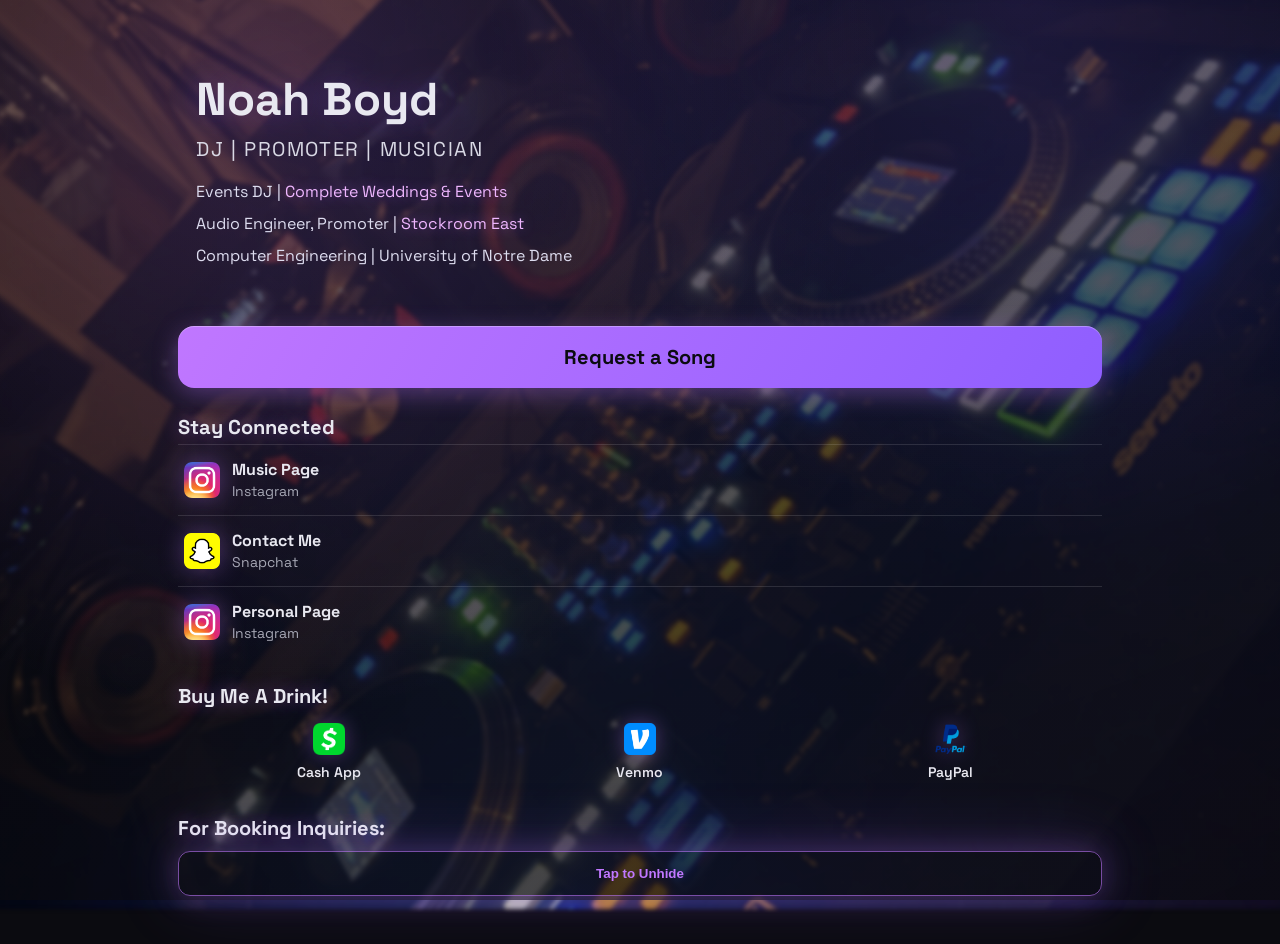
<file: index.html>
<!DOCTYPE html>
<html lang="en">
<head>
  <meta charset="UTF-8">
  <meta name="viewport" content="width=device-width, initial-scale=1.0">
  <title>Noah Boyd | DJ Bookings</title>
  <link rel="preconnect" href="https://fonts.googleapis.com">
  <link rel="preconnect" href="https://fonts.gstatic.com" crossorigin>
  <link href="https://fonts.googleapis.com/css2?family=Space+Grotesk:wght@400;600;700&display=swap" rel="stylesheet">
  <link rel="stylesheet" href="styles.css">
</head>
<body>
  <div class="page-shell">
    <header class="hero">
      <div class="hero__content">
        <h1 class="hero__title">Noah Boyd</h1>
        <p class="hero__tagline">DJ | Promoter | Musician</p>
        <div class="hero__details">
          <p class="hero__detail">Events DJ | <a class="hero__detail--link" href="https://completewedo.com" target="_blank" rel="noreferrer">Complete Weddings &amp; Events</a></p>
          <p class="hero__detail">Audio Engineer, Promoter | <a class="hero__detail--link" href="https://www.stockroomeast.com" target="_blank" rel="noreferrer">Stockroom East</a></p>
          <p class="hero__detail">Computer Engineering | University of Notre Dame</p>
        </div>
      </div>
    </header>

    <main class="content">
      <section class="section">
        <a class="cta" href="requests/index.html">Request a Song</a>
      </section>

      <section class="section">
        <div class="section__header">
          <h2>Stay Connected</h2>
        </div>
        <div class="links-grid">
          <a class="link-card" href="https://www.instagram.com/nbzdrums?igsh=a2J1ZXJpczZmeGFx&utm_source=qr" target="_blank" rel="noreferrer">
            <img src="newinstagramlogo.png" alt="Instagram logo" class="icon">
            <div>
              <p class="link-label">Music Page</p>
              <span class="link-sub">Instagram</span>
            </div>
          </a>
          <a class="link-card" href="https://snapchat.com/t/qmLstt9C" target="_blank" rel="noreferrer">
            <img src="finalsnap.webp" alt="Snapchat logo" class="icon">
            <div>
              <p class="link-label">Contact Me</p>
              <span class="link-sub">Snapchat</span>
            </div>
          </a>
          <a class="link-card" href="https://www.instagram.com/3nboyd?igsh=MXRtZGZqdXBqcHN0Ng%3D%3D&utm_source=qr" target="_blank" rel="noreferrer">
            <img src="newinstagramlogo.png" alt="Instagram logo" class="icon">
            <div>
              <p class="link-label">Personal Page</p>
              <span class="link-sub">Instagram</span>
            </div>
          </a>
        </div>
      </section>

      <section class="section">
        <div class="section__header">
          <h2>Buy Me A Drink!</h2>
        </div>
        <div class="tip-grid">
          <a class="tip-card" href="https://cash.app/$3nboyd" target="_blank" rel="noreferrer">
            <img src="Square_Cash_app_logo.svg.png" alt="Cash App logo" class="tip-icon">
            <p class="tip-label">Cash App</p>
          </a>
          <a class="tip-card" href="https://venmo.com/u/nbyd3" target="_blank" rel="noreferrer">
            <img src="Venmo_logo.png" alt="Venmo logo" class="tip-icon">
            <p class="tip-label">Venmo</p>
          </a>
          <a class="tip-card" href="https://www.paypal.com/paypalme/3nboyd" target="_blank" rel="noreferrer">
            <img src="PayPal_Logo2014.png" alt="PayPal logo" class="tip-icon">
            <p class="tip-label">PayPal</p>
          </a>
        </div>
      </section>

      <section class="section">
        <div class="section__header">
          <h2>For Booking Inquiries:</h2>
        </div>
        <button id="contact-toggle" class="ghost-btn" type="button" data-email="contactme.nbz@gmail.com">Tap to Unhide</button>
      </section>
    </main>
  </div>

  <script src="site-config.js"></script>
  <script src="script.js"></script>
</body>
</html>
</file>
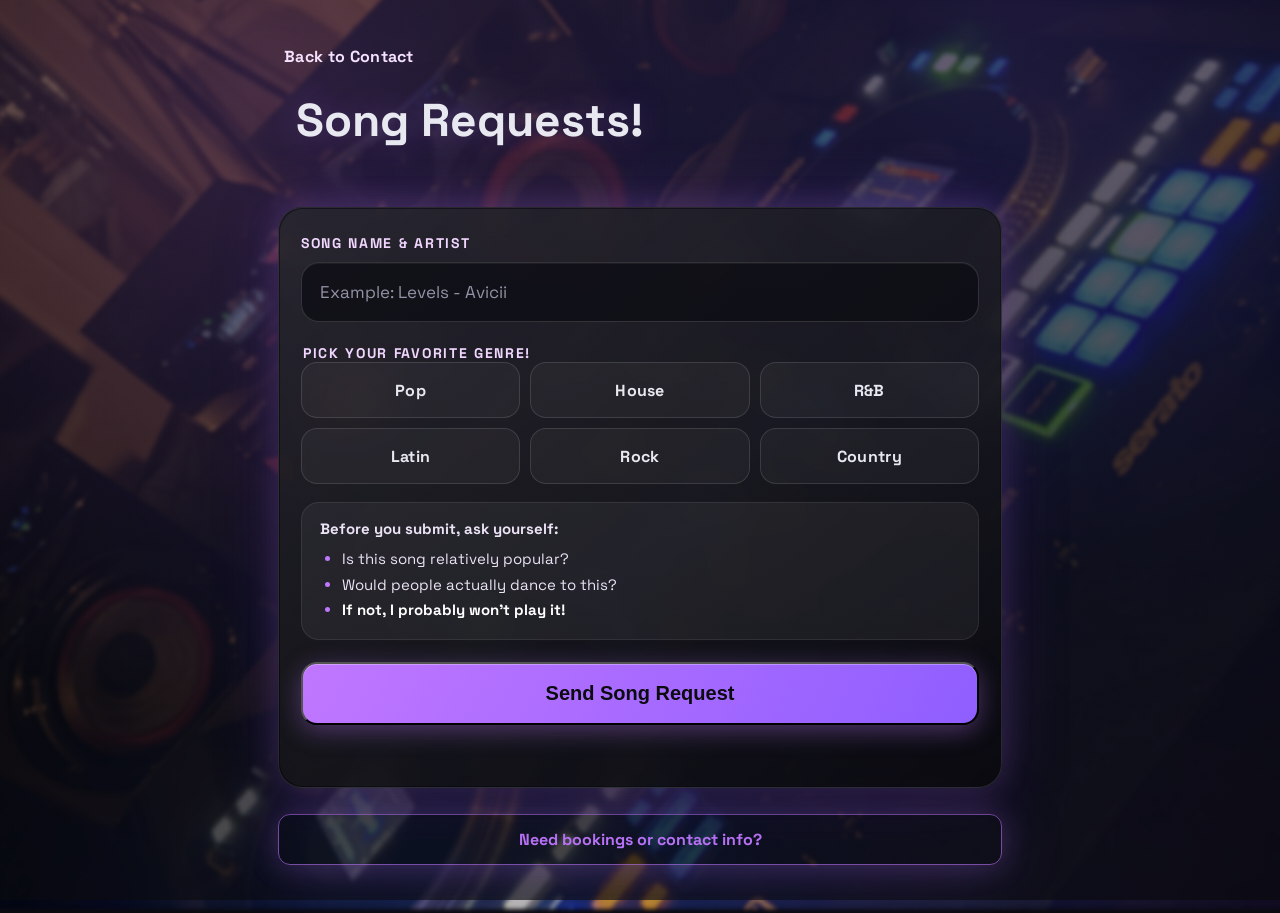
<file: requests/index.html>
<!DOCTYPE html>
<html lang="en">
<head>
  <meta charset="UTF-8">
  <meta name="viewport" content="width=device-width, initial-scale=1.0">
  <title>Noah Boyd | Song Requests</title>
  <link rel="preconnect" href="https://fonts.googleapis.com">
  <link rel="preconnect" href="https://fonts.gstatic.com" crossorigin>
  <link href="https://fonts.googleapis.com/css2?family=Space+Grotesk:wght@400;600;700&display=swap" rel="stylesheet">
  <link rel="stylesheet" href="../styles.css">
</head>
<body>
  <div class="page-shell page-shell--narrow">
    <header class="hero">
      <a class="back-link" href="../index.html">Back to Contact</a>
      <div class="hero__content">
        <h1 class="hero__title">Song Requests!</h1>
      </div>
    </header>

    <main class="content content--tight">
      <section class="request-panel">
        <form id="song-request-form" class="request-form" method="post" target="song-request-target" novalidate>
          <div class="form-field">
            <label class="field-label" for="song-request">Song Name &amp; Artist</label>
            <input
              id="song-request"
              class="text-input"
              type="text"
              name="songRequest"
              placeholder="Example: Levels - Avicii"
              autocomplete="off"
              maxlength="160"
              required
            >
          </div>

          <fieldset class="form-field genre-field">
            <legend class="field-label">Pick Your Favorite Genre!</legend>
            <div class="genre-grid">
              <label class="genre-option">
                <input type="radio" name="genre" value="Pop">
                <span>Pop</span>
              </label>
              <label class="genre-option">
                <input type="radio" name="genre" value="House">
                <span>House</span>
              </label>
              <label class="genre-option">
                <input type="radio" name="genre" value="RNB">
                <span>R&amp;B</span>
              </label>
              <label class="genre-option">
                <input type="radio" name="genre" value="Latin">
                <span>Latin</span>
              </label>
              <label class="genre-option">
                <input type="radio" name="genre" value="Rock">
                <span>Rock</span>
              </label>
              <label class="genre-option">
                <input type="radio" name="genre" value="Country">
                <span>Country</span>
              </label>
            </div>
          </fieldset>

          <div class="honeypot" aria-hidden="true">
            <label for="website">Website</label>
            <input id="website" type="text" name="website" tabindex="-1" autocomplete="off">
          </div>

          <div class="request-checklist">
            <p class="request-checklist__title">Before you submit, ask yourself:</p>
            <ul class="request-checklist__list">
              <li>Is this song relatively popular?</li>
              <li>Would people actually dance to this?</li>
              <li><strong>If not, I probably won't play it!</strong></li>
            </ul>
          </div>

          <button id="song-request-submit" class="cta" type="submit">Send Song Request</button>
          <p id="song-request-status" class="form-status" role="status" aria-live="polite"></p>
        </form>
      </section>

      <section class="section">
        <a class="ghost-btn ghost-btn--link" href="../index.html">Need bookings or contact info?</a>
      </section>
    </main>

    <iframe
      id="song-request-target"
      class="visually-hidden-frame"
      name="song-request-target"
      title="Song request submission target"
    ></iframe>
  </div>

  <script src="../site-config.js"></script>
  <script src="../script.js"></script>
</body>
</html>
</file>
<file: styles.css>
:root {
  --bg: #0b0b10;
  --text: #e8e8f0;
  --muted: #a7a8b5;
  --accent: #c077ff;
  --accent-2: #8f5eff;
  --panel: rgba(12, 12, 18, 0.72);
  --panel-border: rgba(255, 255, 255, 0.12);
  --shadow: 0 0 30px rgba(192, 119, 255, 0.25), 0 0 70px rgba(143, 94, 255, 0.2);
}

* {
  box-sizing: border-box;
}

body {
  margin: 0;
  font-family: "Space Grotesk", "Helvetica Neue", Arial, sans-serif;
  background: var(--bg);
  color: var(--text);
  min-height: 100vh;
  position: relative;
}

body::before {
  content: "";
  position: fixed;
  inset: 0;
  background: url("background.jpg") center/cover no-repeat;
  filter: blur(2px) brightness(0.72);
  transform: scale(1.02);
  z-index: -2;
}

body::after {
  content: "";
  position: fixed;
  inset: 0;
  background: radial-gradient(circle at 20% 10%, rgba(192, 119, 255, 0.2), transparent 48%),
    radial-gradient(circle at 80% 0%, rgba(143, 94, 255, 0.14), transparent 40%),
    linear-gradient(160deg, rgba(11, 11, 16, 0.46), rgba(11, 11, 16, 0.72));
  z-index: -1;
}

.page-shell {
  max-width: 960px;
  margin: 0 auto;
  padding: 28px 18px 48px;
  position: relative;
}

.page-shell--narrow {
  max-width: 760px;
}

.hero {
  position: relative;
  padding: 18px 6px 6px;
}

.hero__content {
  position: relative;
  display: grid;
  gap: 8px;
  align-content: center;
  text-align: left;
}

.hero__title {
  font-size: clamp(32px, 5vw, 46px);
  margin: 0;
  text-shadow: var(--shadow);
}

.hero__tagline {
  margin: 0;
  color: #d9d9e5;
  max-width: 640px;
  font-size: 18px;
  letter-spacing: 0.08em;
  text-transform: uppercase;
}

.hero__details {
  display: grid;
  gap: 8px;
  margin-top: 10px;
  max-width: 720px;
}

.hero__detail {
  margin: 0;
  color: #dddcef;
  font-size: 16px;
  line-height: 1.5;
}

.hero__detail--link {
  color: #efb7ff;
  text-decoration: none;
  text-shadow: 0 0 14px rgba(192, 119, 255, 0.45);
}

.hero__detail--link:hover {
  color: #ffffff;
}

.content {
  display: grid;
  gap: 26px;
  margin-top: 28px;
}

.section {
  padding: 0;
}

.section__header h2 {
  margin: 0 0 4px;
  font-size: 20px;
  text-shadow: 0 0 18px rgba(192, 119, 255, 0.45);
}

.cta {
  display: flex;
  align-items: center;
  justify-content: center;
  width: 100%;
  padding: 18px 20px;
  border-radius: 16px;
  background: linear-gradient(120deg, var(--accent), var(--accent-2));
  color: #0b0b10;
  font-weight: 700;
  font-size: 20px;
  text-decoration: none;
  box-shadow: 0 6px 24px rgba(192, 119, 255, 0.35), inset 0 1px 0 rgba(255, 255, 255, 0.3);
  transition: transform 180ms ease, box-shadow 180ms ease, filter 180ms ease;
}

.cta:hover {
  transform: translateY(-2px);
  box-shadow: 0 10px 32px rgba(192, 119, 255, 0.45), inset 0 1px 0 rgba(255, 255, 255, 0.4);
}

.cta:disabled {
  transform: none;
  filter: saturate(0.7);
  cursor: wait;
  box-shadow: 0 4px 20px rgba(192, 119, 255, 0.25), inset 0 1px 0 rgba(255, 255, 255, 0.2);
}

.links-grid {
  display: grid;
  gap: 0;
  border-top: 1px solid rgba(255, 255, 255, 0.12);
}

.link-card {
  display: flex;
  align-items: center;
  gap: 12px;
  padding: 14px 6px;
  border-bottom: 1px solid rgba(255, 255, 255, 0.12);
  text-decoration: none;
  color: inherit;
  transition: transform 160ms ease, background 160ms ease, box-shadow 160ms ease;
}

.link-card:hover {
  transform: translateY(-2px);
  background: rgba(192, 119, 255, 0.08);
  box-shadow: 0 12px 24px rgba(0, 0, 0, 0.25);
}

.link-card:last-child {
  border-bottom: 0;
}

.icon {
  width: 36px;
  height: 36px;
  object-fit: contain;
  filter: drop-shadow(0 0 12px rgba(192, 119, 255, 0.35));
}

.link-label {
  margin: 0;
  font-weight: 700;
}

.link-sub {
  color: var(--muted);
  font-size: 14px;
}

.tip-grid {
  display: grid;
  grid-template-columns: repeat(3, minmax(0, 1fr));
  gap: 8px;
  margin-top: 6px;
}

.tip-card {
  display: grid;
  justify-items: center;
  gap: 8px;
  padding: 8px 6px;
  text-decoration: none;
  color: inherit;
  transition: transform 160ms ease, background 160ms ease, box-shadow 160ms ease;
  border-radius: 12px;
}

.tip-icon {
  height: 32px;
  object-fit: contain;
  filter: drop-shadow(0 0 10px rgba(192, 119, 255, 0.35));
}

.tip-label {
  margin: 0;
  font-weight: 600;
  color: var(--text);
  font-size: 14px;
}

.tip-card:hover {
  transform: translateY(-2px);
  background: rgba(192, 119, 255, 0.08);
  box-shadow: 0 12px 24px rgba(0, 0, 0, 0.25);
}

.ghost-btn .contact-email {
  text-decoration: underline;
}

.ghost-btn.is-copied {
  color: #ffffff;
  background: linear-gradient(120deg, var(--accent), var(--accent-2));
}

.ghost-btn {
  display: inline-flex;
  align-items: center;
  gap: 8px;
  margin-top: 6px;
  padding: 14px 16px;
  background: transparent;
  color: var(--accent);
  border: 1px solid rgba(192, 119, 255, 0.6);
  border-radius: 12px;
  font-weight: 700;
  cursor: pointer;
  box-shadow: var(--shadow);
  transition: transform 160ms ease, box-shadow 160ms ease, background 160ms ease;
  width: 100%;
  justify-content: center;
}

.ghost-btn:hover {
  transform: translateY(-1px);
  background: rgba(192, 119, 255, 0.08);
}

.ghost-btn--link {
  text-decoration: none;
}

.back-link {
  display: inline-flex;
  align-items: center;
  gap: 8px;
  color: #f6e2ff;
  text-decoration: none;
  font-weight: 700;
  letter-spacing: 0.02em;
}

.back-link:hover {
  color: #ffffff;
}

.content--tight {
  gap: 20px;
}

.request-panel {
  position: relative;
  padding: 26px 22px 24px;
  border-radius: 24px;
  background: linear-gradient(180deg, rgba(17, 17, 24, 0.82), rgba(10, 10, 15, 0.88));
  border: 1px solid var(--panel-border);
  box-shadow: 0 18px 60px rgba(0, 0, 0, 0.35), var(--shadow);
  backdrop-filter: blur(18px);
}

.request-panel::before {
  content: "";
  position: absolute;
  inset: 1px;
  border-radius: 23px;
  background: linear-gradient(140deg, rgba(255, 255, 255, 0.08), rgba(255, 255, 255, 0));
  pointer-events: none;
}

.request-form {
  position: relative;
  z-index: 1;
  display: grid;
  gap: 22px;
}

.form-field {
  display: grid;
  gap: 10px;
}

.field-label {
  margin: 0;
  font-size: 14px;
  font-weight: 700;
  letter-spacing: 0.12em;
  text-transform: uppercase;
  color: #f1d7ff;
}

.text-input {
  width: 100%;
  border: 1px solid rgba(255, 255, 255, 0.14);
  border-radius: 18px;
  background: var(--panel);
  color: var(--text);
  padding: 18px 18px;
  font: inherit;
  font-size: 17px;
  box-shadow: inset 0 1px 0 rgba(255, 255, 255, 0.05);
  transition: border-color 160ms ease, box-shadow 160ms ease, background 160ms ease;
}

.text-input::placeholder {
  color: #9293a4;
}

.text-input:focus {
  outline: none;
  border-color: rgba(192, 119, 255, 0.9);
  background: rgba(14, 14, 22, 0.9);
  box-shadow: 0 0 0 3px rgba(192, 119, 255, 0.16), var(--shadow);
}

.genre-field {
  border: 0;
  margin: 0;
  padding: 0;
}

.genre-grid {
  display: grid;
  grid-template-columns: repeat(3, minmax(0, 1fr));
  gap: 10px;
}

.genre-option {
  position: relative;
  display: block;
  cursor: pointer;
}

.genre-option input {
  position: absolute;
  opacity: 0;
  inset: 0;
  pointer-events: none;
}

.genre-option span {
  display: flex;
  align-items: center;
  justify-content: center;
  min-height: 56px;
  padding: 14px 16px;
  border-radius: 16px;
  border: 1px solid rgba(255, 255, 255, 0.12);
  background: rgba(255, 255, 255, 0.04);
  color: var(--text);
  font-weight: 700;
  letter-spacing: 0.02em;
  transition: transform 160ms ease, border-color 160ms ease, box-shadow 160ms ease, background 160ms ease, color 160ms ease;
}

.genre-option:hover span {
  transform: translateY(-1px);
  border-color: rgba(192, 119, 255, 0.45);
  background: rgba(192, 119, 255, 0.08);
}

.genre-option input:checked + span {
  color: #0b0b10;
  border-color: transparent;
  background: linear-gradient(120deg, var(--accent), var(--accent-2));
  box-shadow: 0 12px 28px rgba(192, 119, 255, 0.3);
}

.genre-option input:focus-visible + span {
  outline: 2px solid rgba(255, 255, 255, 0.8);
  outline-offset: 2px;
}

.request-checklist {
  margin-top: -4px;
  padding: 16px 18px;
  border-radius: 18px;
  background: rgba(255, 255, 255, 0.05);
  border: 1px solid rgba(255, 255, 255, 0.08);
}

.request-checklist__title {
  margin: 0 0 8px;
  color: #ece3f6;
  font-size: 15px;
  font-weight: 700;
}

.request-checklist__list {
  margin: 0;
  padding-left: 22px;
  color: #ece3f6;
  font-size: 15px;
  line-height: 1.7;
}

.request-checklist__list li::marker {
  color: var(--accent);
}

.request-checklist__list strong {
  color: #ffffff;
}

.form-status {
  display: flex;
  align-items: center;
  gap: 10px;
  min-height: 24px;
  margin: -8px 0 0;
  font-size: 15px;
  font-weight: 600;
}

.form-status.is-success {
  color: #b8ffbf;
}

.form-status.is-error {
  color: #ffb9c7;
}

.form-status.is-sending {
  color: #f4d7ff;
}

.form-status.is-sending::before {
  content: "";
  width: 14px;
  height: 14px;
  border-radius: 999px;
  border: 2px solid rgba(244, 215, 255, 0.3);
  border-top-color: var(--accent);
  animation: request-spin 0.6s linear infinite;
}

.honeypot {
  position: absolute;
  left: -9999px;
  width: 1px;
  height: 1px;
  overflow: hidden;
}

.visually-hidden-frame {
  position: absolute;
  width: 0;
  height: 0;
  border: 0;
  opacity: 0;
  pointer-events: none;
}

@keyframes request-spin {
  to {
    transform: rotate(360deg);
  }
}

@media (min-width: 720px) {
  .hero__content {
    padding: 24px 12px;
  }

  .hero__tagline {
    font-size: 20px;
  }
}

@media (max-width: 640px) {
  .request-panel {
    padding: 22px 16px 20px;
  }

  .genre-grid {
    grid-template-columns: repeat(2, minmax(0, 1fr));
  }
}

@media (max-width: 360px) {
  .tip-grid {
    grid-template-columns: 1fr;
  }

  .tip-card {
    padding: 14px 10px;
  }

  .tip-icon {
    height: 40px;
  }

  .tip-label {
    font-size: 16px;
  }

  .genre-grid {
    grid-template-columns: 1fr;
  }
}
</file>
